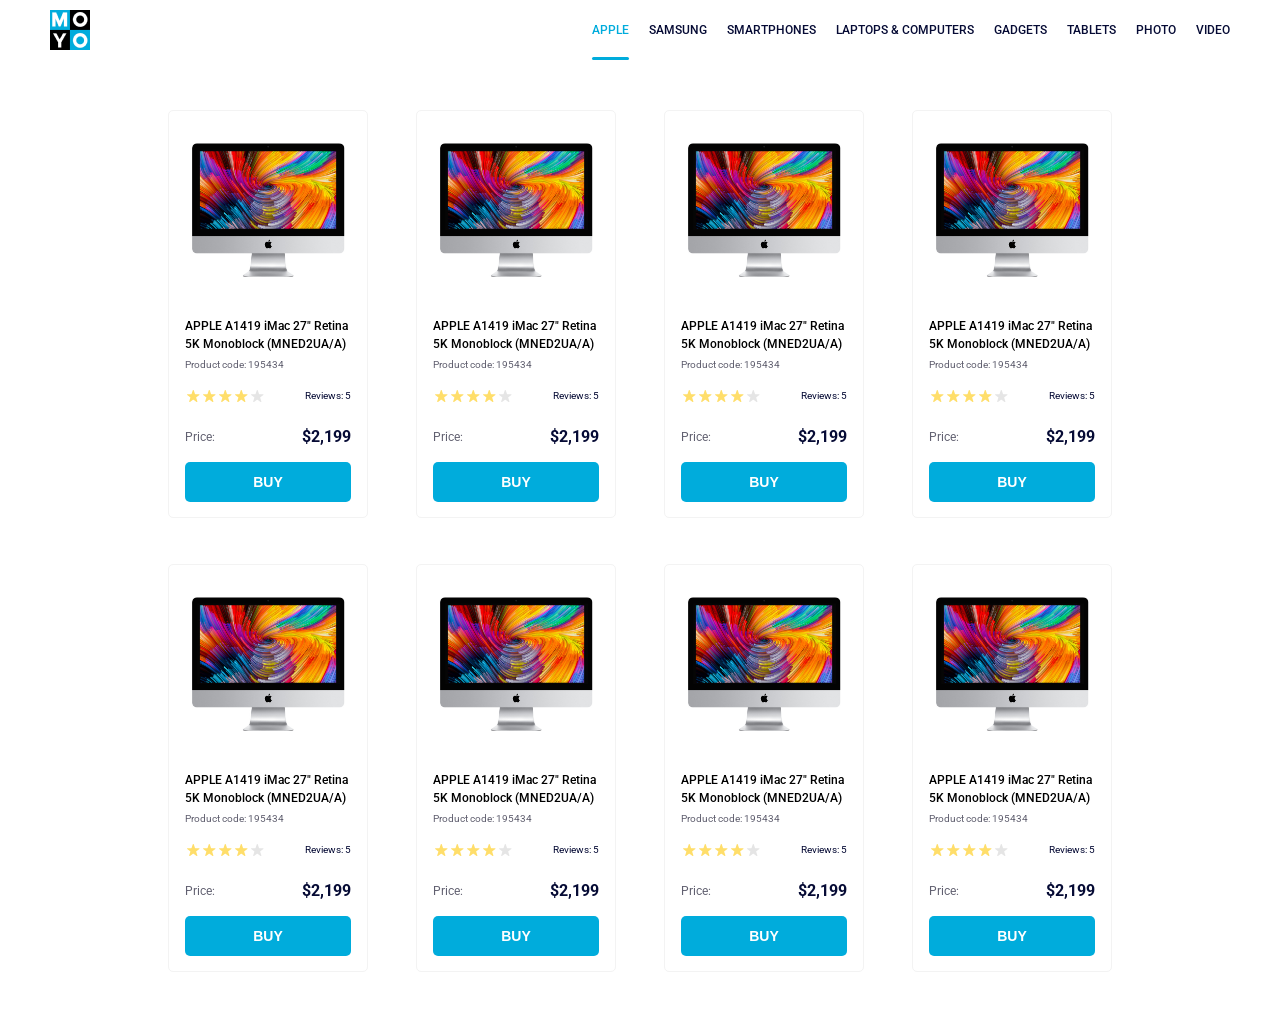
<file: index.html>
<!doctype html><html lang="en"><head><meta charset="utf-8"><meta name="viewport" content="width=device-width, initial-scale=1.0"><title>Catalog</title><link rel="preconnect" href="https://fonts.gstatic.com"><link href="https://fonts.googleapis.com/css2?family=Roboto:wght@400;500;700&display=swap" rel="stylesheet"><link rel="stylesheet" href="index.32d162a2.css"></head><body> <header class="header"> <a href="#" class="header__logo-link"> <img src="logo.eddae0ff.png" alt="Moyo logo" class="header__logo"> </a> <nav class="nav"> <ul class="nav__list"> <li class="nav__item"> <a href="#" class="is-active nav__anchor" data-qa="nav-hover"> Apple </a> </li> <li class="nav__item"> <a class="nav__anchor" href="#" data-qa="nav-hover"> Samsung </a> </li> <li class="nav__item"> <a class="nav__anchor" href="#" data-qa="nav-hover"> Smartphones </a> </li> <li class="nav__item"> <a class="nav__anchor" data-qa="nav-hover" href="#"> Laptops & Computers </a> </li> <li class="nav__item"> <a class="nav__anchor" href="#"> Gadgets </a> </li> <li class="nav__item"> <a class="nav__anchor" href="#"> Tablets </a> </li> <li class="nav__item"> <a class="nav__anchor" href="#"> Photo </a> </li> <li class="nav__item"> <a class="nav__anchor" href="#"> Video </a> </li> </ul> </nav> </header> <main class="card"> <article class="card-monitor" data-qa="card"> <img class="card-monitor__img" src="imac.202c52ff.jpeg" alt="monitor APPLE"> <div class="card-monitor__info"> <h3 class="card-monitor__title"> APPLE A1419 iMac 27" Retina 5K Monoblock (MNED2UA/A) </h3> <small class="card-monitor__code">Product code: 195434</small> </div> <div class="card-monitor__rating"> <div class="card-monitor__stars stars stars--4"> <div class="stars__star"></div> <div class="stars__star"></div> <div class="stars__star"></div> <div class="stars__star"></div> <div class="stars__star"></div> </div> <div class="card-monitor__reviews">Reviews: 5</div> </div> <div class="card-monitor__prise-box"> <div class="card-monitor__price-label">Price:</div> <div class="card-monitor__price-value">$2,199</div> </div> <button type="button" class="card-monitor__button" data-qa="card-hover"> Buy </button> </article> <article class="card-monitor"> <img class="card-monitor__img" src="imac.202c52ff.jpeg" alt="monitor APPLE"> <div class="card-monitor__info"> <h3 class="card-monitor__title"> APPLE A1419 iMac 27" Retina 5K Monoblock (MNED2UA/A) </h3> <small class="card-monitor__code">Product code: 195434</small> </div> <div class="card-monitor__rating"> <div class="card-monitor__stars stars stars--4"> <div class="stars__star"></div> <div class="stars__star"></div> <div class="stars__star"></div> <div class="stars__star"></div> <div class="stars__star"></div> </div> <div class="card-monitor__reviews">Reviews: 5</div> </div> <div class="card-monitor__prise-box"> <div class="card-monitor__price-label">Price:</div> <div class="card-monitor__price-value">$2,199</div> </div> <button type="button" class="card-monitor__button"> Buy </button> </article> <article class="card-monitor"> <img class="card-monitor__img" src="imac.202c52ff.jpeg" alt="monitor APPLE"> <div class="card-monitor__info"> <h3 class="card-monitor__title"> APPLE A1419 iMac 27" Retina 5K Monoblock (MNED2UA/A) </h3> <small class="card-monitor__code">Product code: 195434</small> </div> <div class="card-monitor__rating"> <div class="card-monitor__stars stars stars--4"> <div class="stars__star"></div> <div class="stars__star"></div> <div class="stars__star"></div> <div class="stars__star"></div> <div class="stars__star"></div> </div> <div class="card-monitor__reviews">Reviews: 5</div> </div> <div class="card-monitor__prise-box"> <div class="card-monitor__price-label">Price:</div> <div class="card-monitor__price-value">$2,199</div> </div> <button type="button" class="card-monitor__button"> Buy </button> </article> <article class="card-monitor"> <img class="card-monitor__img" src="imac.202c52ff.jpeg" alt="monitor APPLE"> <div class="card-monitor__info"> <h3 class="card-monitor__title"> APPLE A1419 iMac 27" Retina 5K Monoblock (MNED2UA/A) </h3> <small class="card-monitor__code">Product code: 195434</small> </div> <div class="card-monitor__rating"> <div class="card-monitor__stars stars stars--4"> <div class="stars__star"></div> <div class="stars__star"></div> <div class="stars__star"></div> <div class="stars__star"></div> <div class="stars__star"></div> </div> <div class="card-monitor__reviews">Reviews: 5</div> </div> <div class="card-monitor__prise-box"> <div class="card-monitor__price-label">Price:</div> <div class="card-monitor__price-value">$2,199</div> </div> <button type="button" class="card-monitor__button"> Buy </button> </article> <article class="card-monitor"> <img class="card-monitor__img" src="imac.202c52ff.jpeg" alt="monitor APPLE"> <div class="card-monitor__info"> <h3 class="card-monitor__title"> APPLE A1419 iMac 27" Retina 5K Monoblock (MNED2UA/A) </h3> <small class="card-monitor__code">Product code: 195434</small> </div> <div class="card-monitor__rating"> <div class="card-monitor__stars stars stars--4"> <div class="stars__star"></div> <div class="stars__star"></div> <div class="stars__star"></div> <div class="stars__star"></div> <div class="stars__star"></div> </div> <div class="card-monitor__reviews">Reviews: 5</div> </div> <div class="card-monitor__prise-box"> <div class="card-monitor__price-label">Price:</div> <div class="card-monitor__price-value">$2,199</div> </div> <button type="button" class="card-monitor__button"> Buy </button> </article> <article class="card-monitor"> <img class="card-monitor__img" src="imac.202c52ff.jpeg" alt="monitor APPLE"> <div class="card-monitor__info"> <h3 class="card-monitor__title"> APPLE A1419 iMac 27" Retina 5K Monoblock (MNED2UA/A) </h3> <small class="card-monitor__code">Product code: 195434</small> </div> <div class="card-monitor__rating"> <div class="card-monitor__stars stars stars--4"> <div class="stars__star"></div> <div class="stars__star"></div> <div class="stars__star"></div> <div class="stars__star"></div> <div class="stars__star"></div> </div> <div class="card-monitor__reviews">Reviews: 5</div> </div> <div class="card-monitor__prise-box"> <div class="card-monitor__price-label">Price:</div> <div class="card-monitor__price-value">$2,199</div> </div> <button type="button" class="card-monitor__button"> Buy </button> </article> <article class="card-monitor"> <img class="card-monitor__img" src="imac.202c52ff.jpeg" alt="monitor APPLE"> <div class="card-monitor__info"> <h3 class="card-monitor__title"> APPLE A1419 iMac 27" Retina 5K Monoblock (MNED2UA/A) </h3> <small class="card-monitor__code">Product code: 195434</small> </div> <div class="card-monitor__rating"> <div class="card-monitor__stars stars stars--4"> <div class="stars__star"></div> <div class="stars__star"></div> <div class="stars__star"></div> <div class="stars__star"></div> <div class="stars__star"></div> </div> <div class="card-monitor__reviews">Reviews: 5</div> </div> <div class="card-monitor__prise-box"> <div class="card-monitor__price-label">Price:</div> <div class="card-monitor__price-value">$2,199</div> </div> <button type="button" class="card-monitor__button"> Buy </button> </article> <article class="card-monitor"> <img class="card-monitor__img" src="imac.202c52ff.jpeg" alt="monitor APPLE"> <div class="card-monitor__info"> <h3 class="card-monitor__title"> APPLE A1419 iMac 27" Retina 5K Monoblock (MNED2UA/A) </h3> <small class="card-monitor__code">Product code: 195434</small> </div> <div class="card-monitor__rating"> <div class="card-monitor__stars stars stars--4"> <div class="stars__star"></div> <div class="stars__star"></div> <div class="stars__star"></div> <div class="stars__star"></div> <div class="stars__star"></div> </div> <div class="card-monitor__reviews">Reviews: 5</div> </div> <div class="card-monitor__prise-box"> <div class="card-monitor__price-label">Price:</div> <div class="card-monitor__price-value">$2,199</div> </div> <button type="button" class="card-monitor__button"> Buy </button> </article> </main> </body></html>
</file>
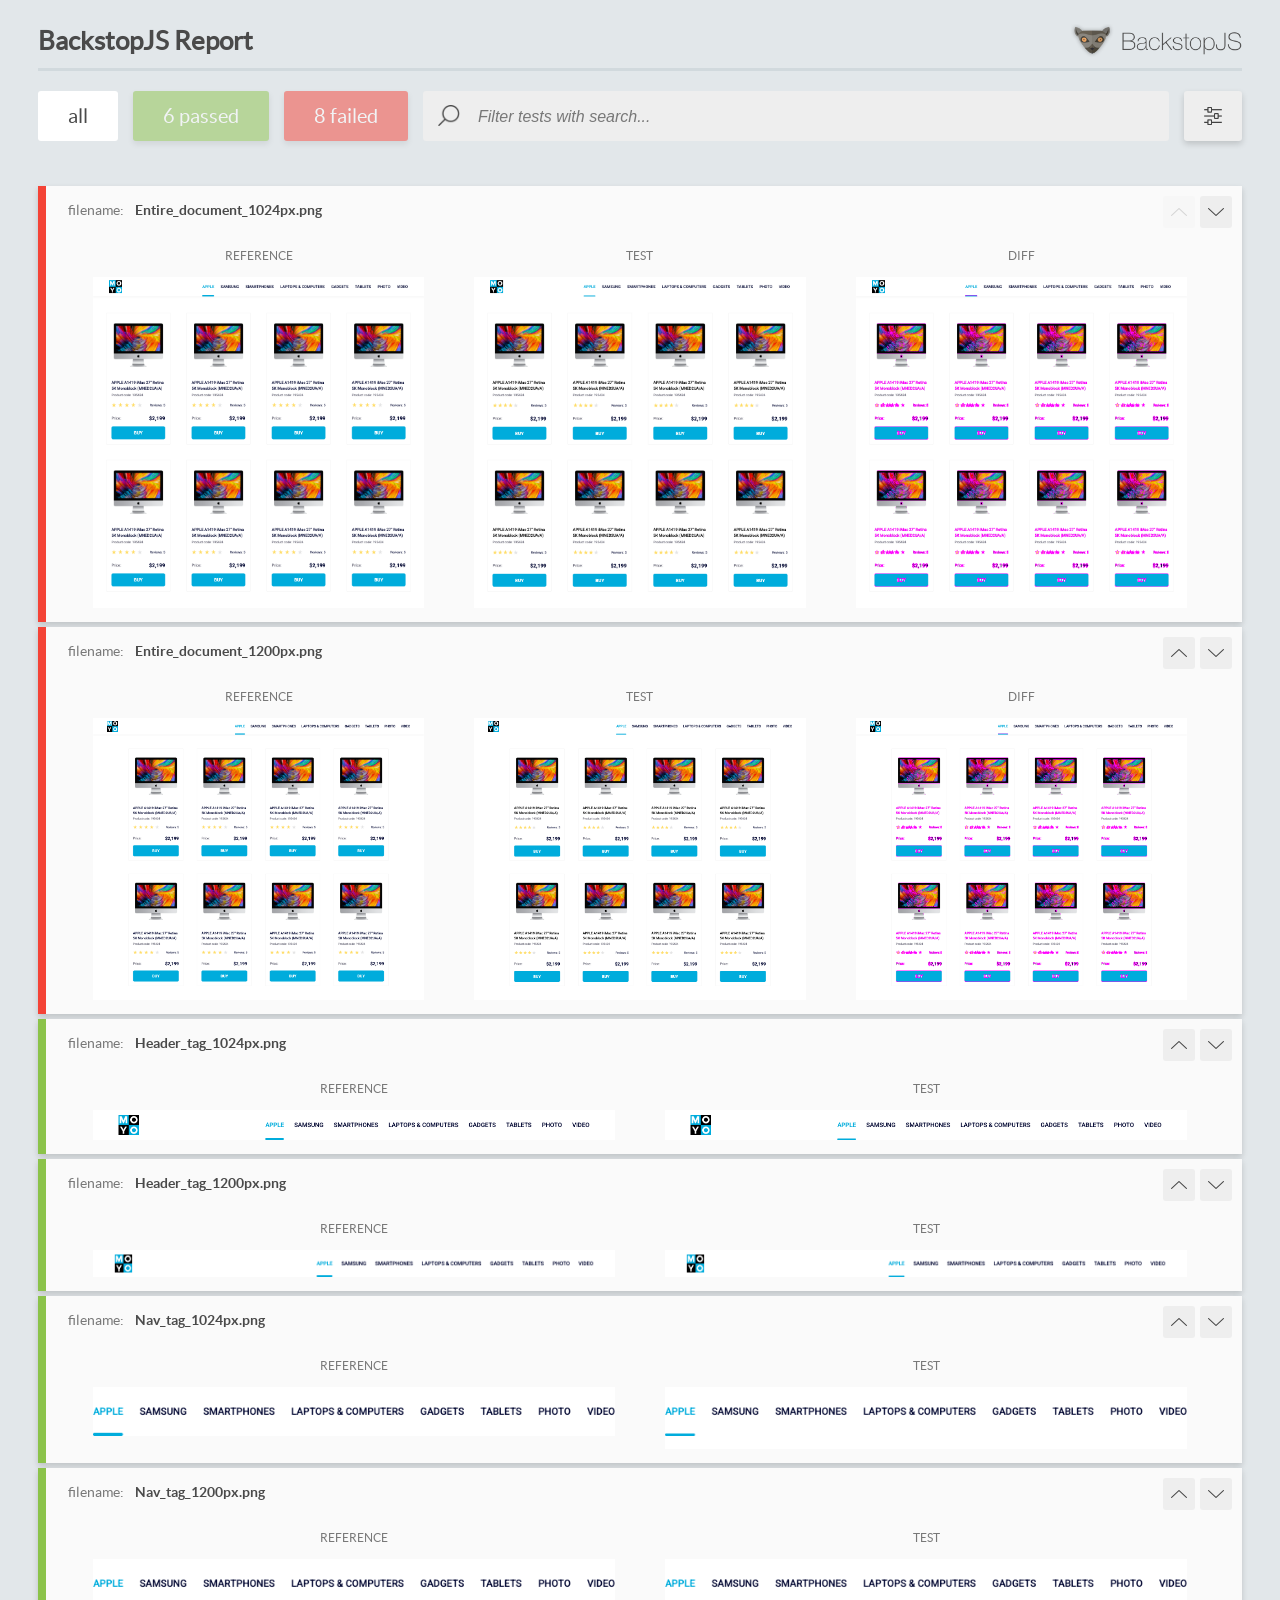
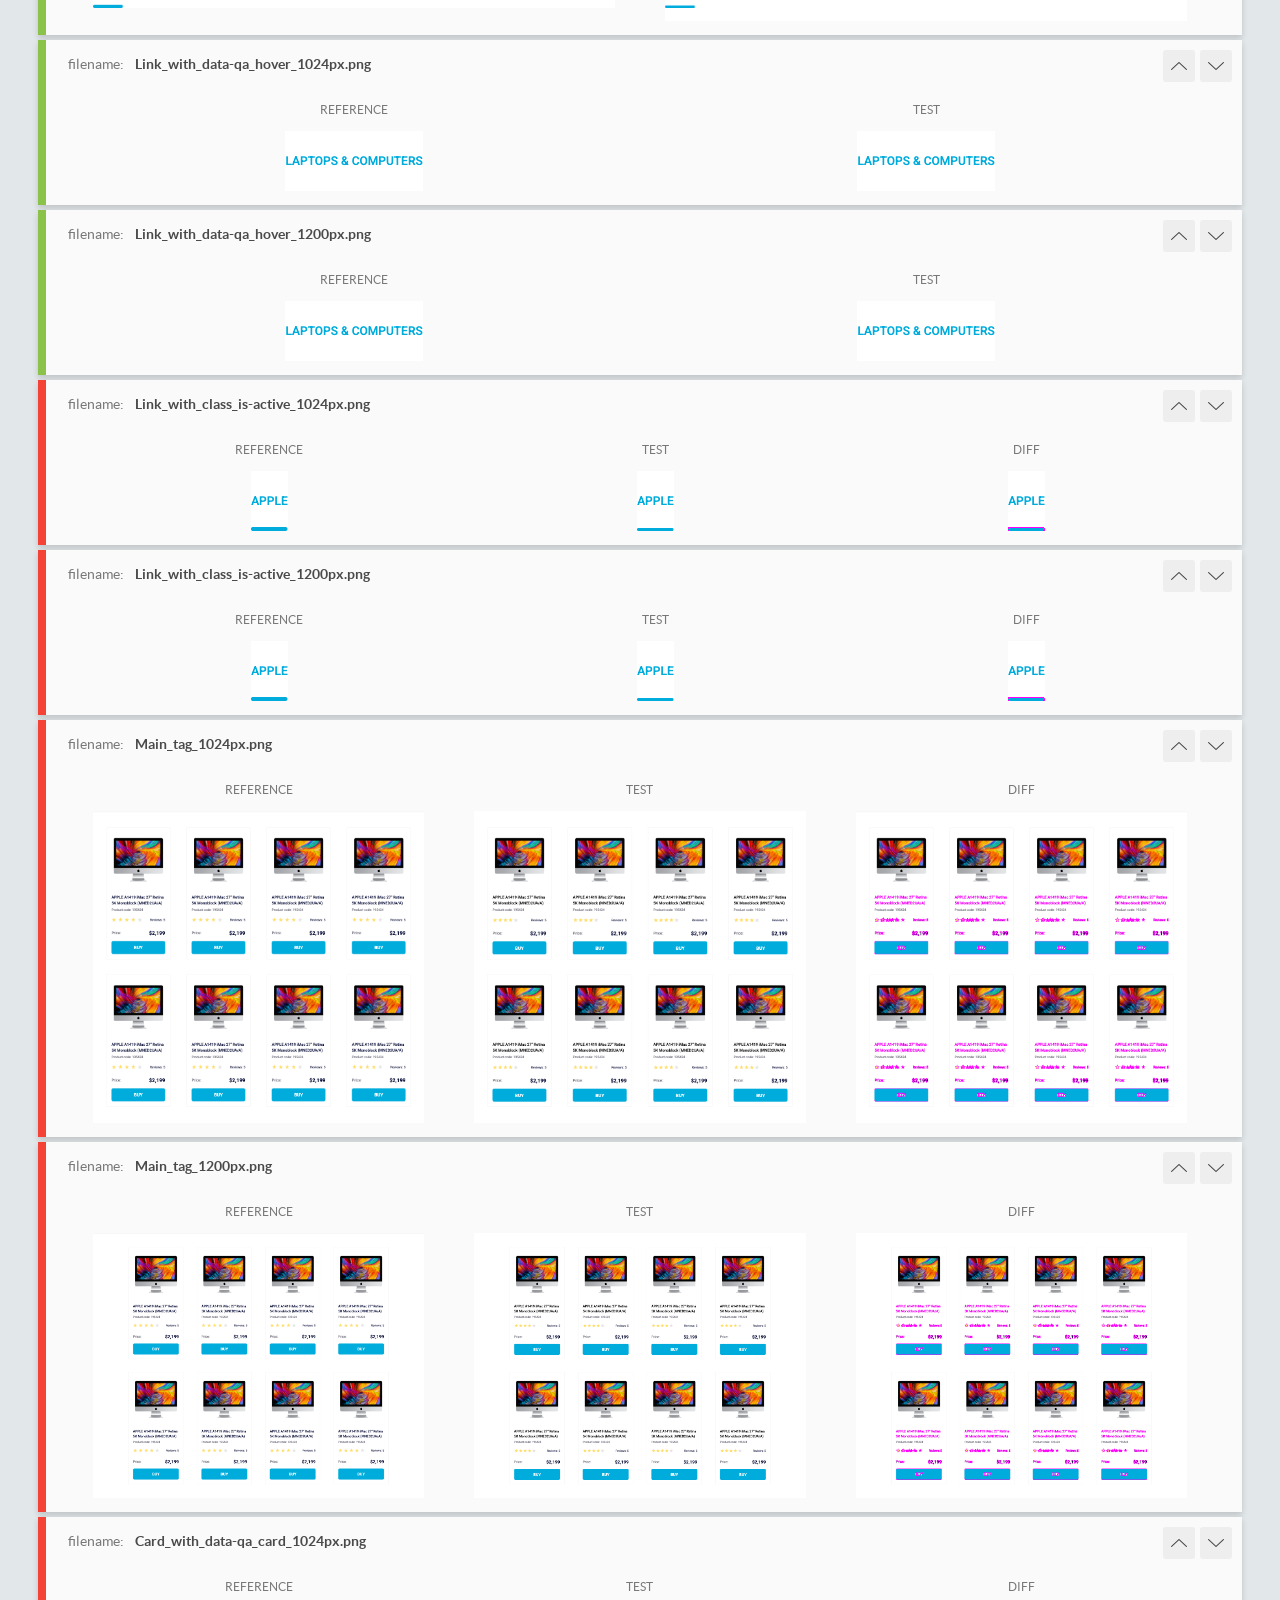
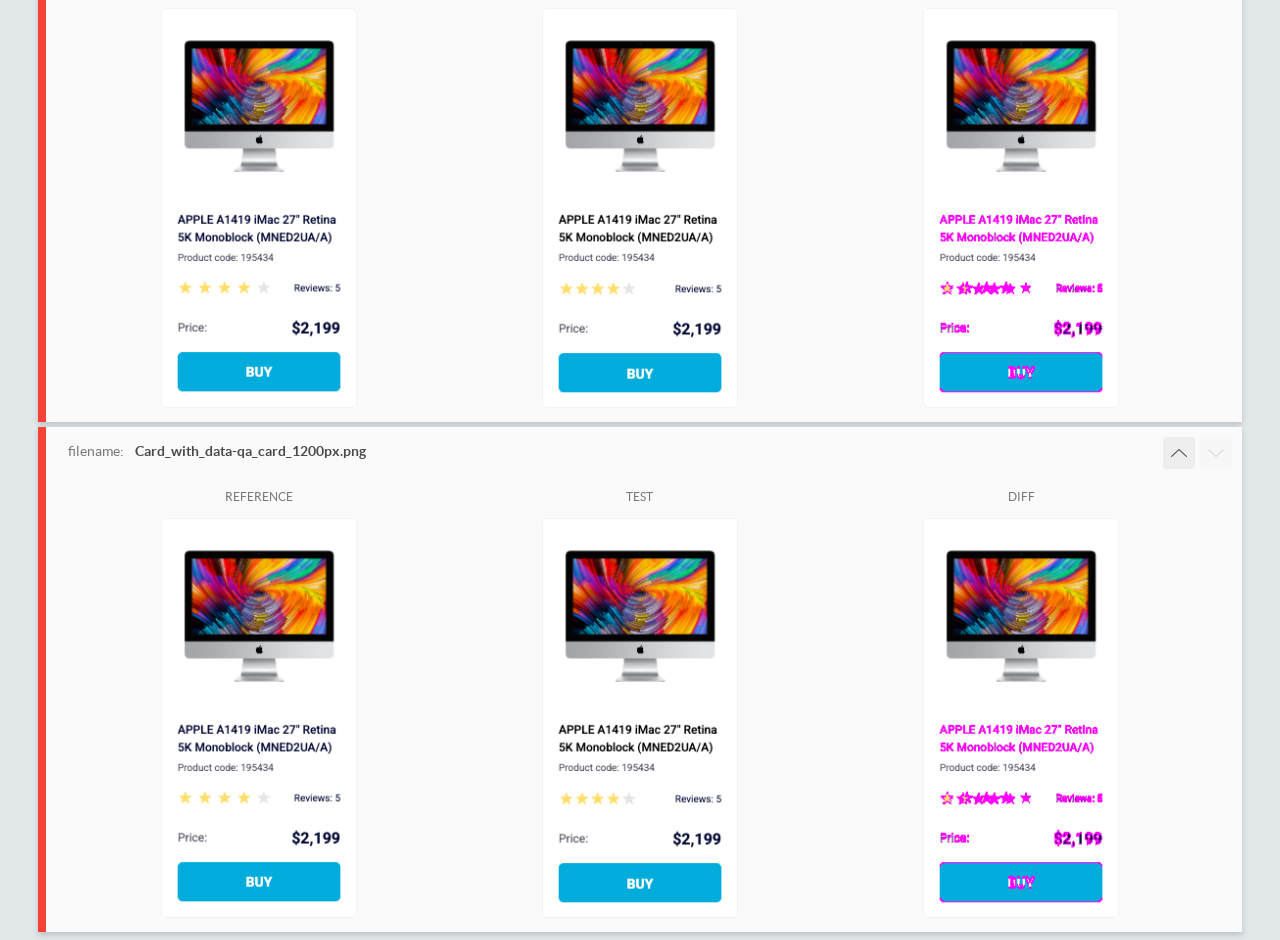
<file: report/html_report/index.html>
<!DOCTYPE html>
<html>
  <head>
    <meta charset="utf-8">
    <!-- Disable Cache -->
    <meta http-equiv="Cache-Control" content="no-cache, no-store, must-revalidate">
    <meta http-equiv="Pragma" content="no-cache">
    <meta http-equiv="Expires" content="0">

    <title>BackstopJS Report</title>

    <style>
      @font-face {
          font-family: 'latoregular';
          src: url('./assets/fonts/lato-regular-webfont.woff2') format('woff2'),
              url('./assets/fonts/lato-regular-webfont.woff') format('woff');
          font-weight: 400;
          font-style: normal;
      }
      @font-face {
          font-family: 'latobold';
          src: url('./assets/fonts/lato-bold-webfont.woff2') format('woff2'),
              url('./assets/fonts/lato-bold-webfont.woff') format('woff');
          font-weight: 700;
          font-style: normal;
      }

      .ReactModal__Body--open {
          overflow: hidden;
      }
      .ReactModal__Body--open .header {
        display: none;
      }

    </style>
  </head>
  <body style="background-color: #E2E7EA">
    <div id="root">

    </div>
    <script>
      function report (report) { // eslint-disable-line no-unused-vars
        window.tests = report;
      }
    </script>
    <script src="config.js"></script>
    <script src="index_bundle.js"></script>
  </body>
</html>
</file>
<file: index.32d162a2.css>
.stars{display:flex}.stars__star{background-image:url(star.822d561e.svg);background-position:50%;background-repeat:no-repeat;width:16px;height:16px;margin:0 auto;padding:0;display:block}.stars__star:last-child{margin-right:0}.stars--4 .stars__star:nth-child(-n+4){background-image:url(star-active.edda4c43.svg)}:root{--blue:#00acdc}html,body{margin:0;padding:0;font-family:Roboto,sans-serif;font-weight:500}.nav__anchor{color:#060b35;text-transform:uppercase;cursor:pointer;text-align:center;height:60px;font-size:12px;line-height:60px;text-decoration:none;transition:color .3s;display:block}.nav__anchor:hover{color:var(--blue)}.header{box-sizing:border-box;justify-content:space-between;align-items:center;height:60px;padding:0 50px 0 0;line-height:60px;display:flex}.header__logo-link{width:40px;height:40px;margin-left:50px;padding:10px 0;display:flex}.nav__list{align-items:center;padding:0;list-style:none;display:flex}.nav__item{list-style:none}.nav__item:first-child{margin-left:0}.nav__item+.nav__item{margin-left:20px}.nav__anchor.is-active{box-sizing:border-box;color:var(--blue);position:relative}.nav__anchor.is-active:after{box-sizing:border-box;content:"";background:var(--blue);border-radius:8px;height:3px;display:block;position:absolute;bottom:0;left:0;right:0}.card{grid-template-columns:repeat(1,200px);justify-content:center;gap:46px 48px;margin:0;padding:50px 40px;display:grid}@media (width>=488px){.card{grid-template-columns:repeat(2,200px)}}@media (width>=768px){.card{grid-template-columns:repeat(3,200px)}}@media (width>=1024px){.card{grid-template-columns:repeat(4,200px)}}.card-monitor{box-sizing:border-box;background-color:#fff;border:1px solid #f3f3f3;border-radius:5px;width:200px;height:408px;margin:0;padding:0;transition:all .3s;display:block}.card-monitor__title{margin:0;font-size:12px;font-weight:500;line-height:18px;transition:color .3s}.card-monitor:hover{transform:scale(1.2)}.card-monitor:hover .card-monitor__title{color:#34568b}.card-monitor__img{width:160px;height:134px;margin:32px auto;display:block}.card-monitor__info{margin-top:40px;margin-inline:16px}.card-monitor__code{color:#616070;margin-top:4px;font-size:10px;font-weight:400;line-height:14px}.card-monitor__rating{justify-content:space-between;align-items:center;margin:16px;display:flex}.card-monitor__reviews{color:#060b35;font-size:10px;font-weight:400;line-height:14px}.card-monitor__prise-box{margin-top:24px;justify-content:space-between;align-items:center;margin-inline:16px;display:flex}.card-monitor__price-label{color:#616070;font-size:12px;font-weight:400;line-height:18px}.card-monitor__price-value{color:#060b35;font-size:16px;font-weight:700;line-height:18px}.card-monitor__button{box-sizing:border-box;color:#fff;text-transform:uppercase;background-color:#00acdc;border:1px solid #0000;border-radius:5px;width:166px;height:40px;margin:16px;font-size:14px;font-weight:700;line-height:16px;transition:background-color .3s,color .3s}.card-monitor__button:hover{color:#00acdc;background-color:#fff;border:1px solid #00acdc}
/*# sourceMappingURL=index.32d162a2.css.map */
</file>
